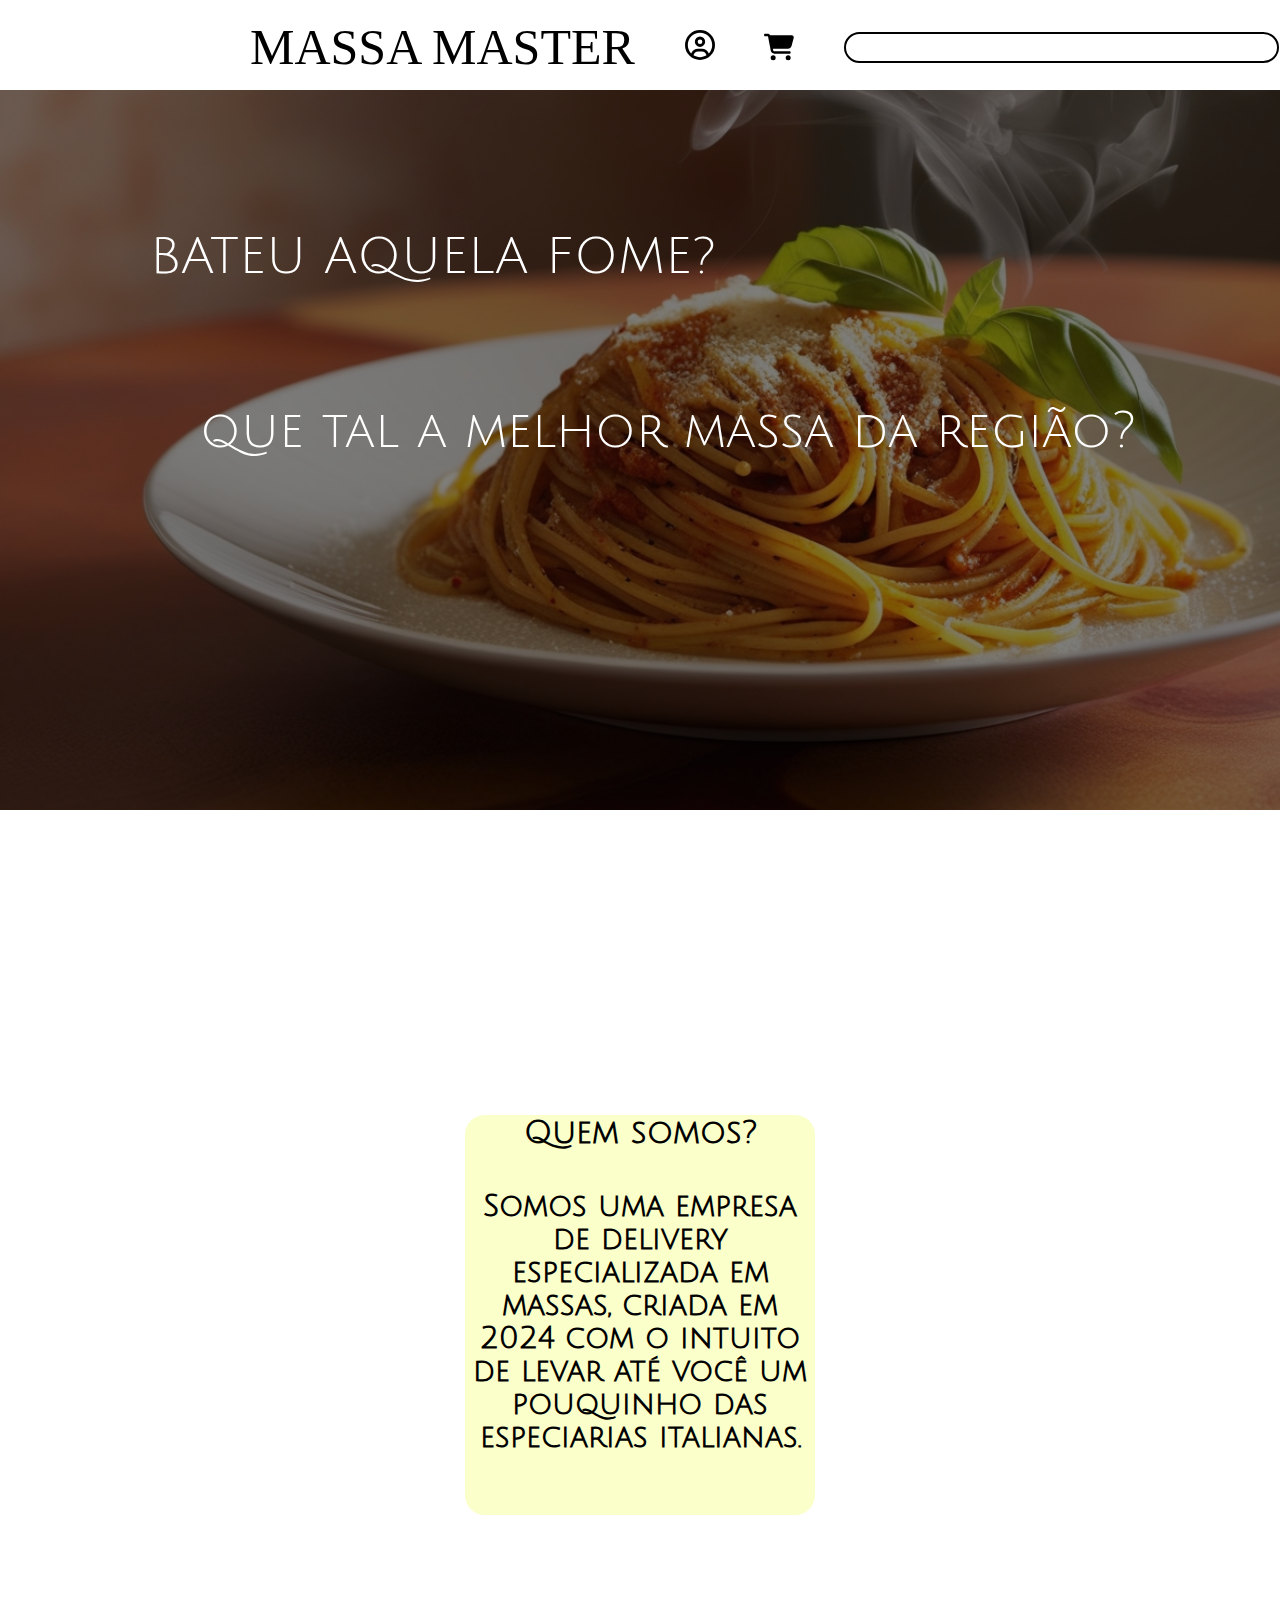
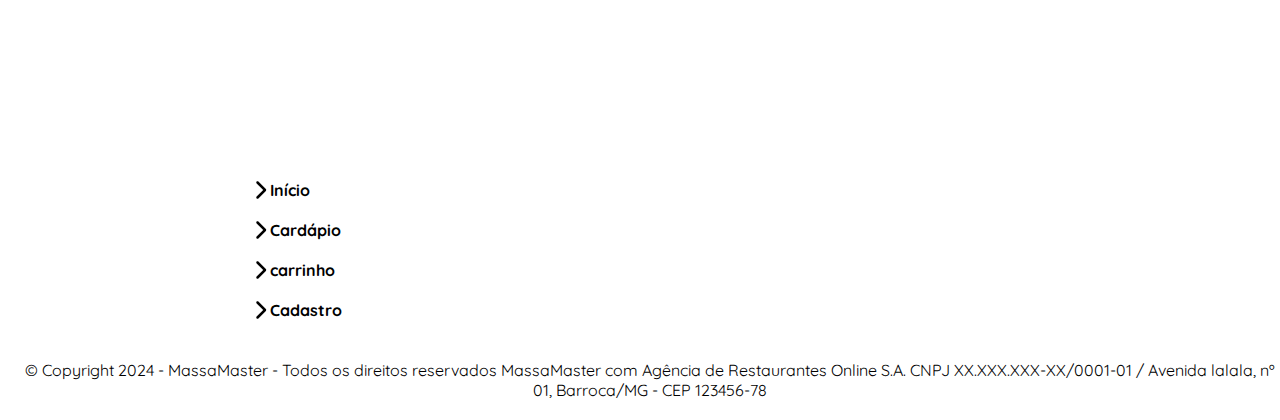
<file: index.html>
<!DOCTYPE html>
<html lang="en">

<head>
    <link rel="stylesheet" href="style.css">
    <link rel="preconnect" href="https://fonts.googleapis.com">
    <link rel="preconnect" href="https://fonts.gstatic.com" crossorigin>
    <link href="https://fonts.googleapis.com/css2?family=Dela+Gothic+One&family=Just+Another+Hand&display=swap"
        rel="stylesheet">
    <link rel="preconnect" href="https://fonts.googleapis.com">
    <link rel="preconnect" href="https://fonts.gstatic.com" crossorigin>
    <link href="https://fonts.googleapis.com/css2?family=Julius+Sans+One&display=swap" rel="stylesheet">
    <link rel="preconnect" href="https://fonts.googleapis.com">
    <link rel="preconnect" href="https://fonts.gstatic.com" crossorigin>
    <link href="https://fonts.googleapis.com/css2?family=Noto+Sans:ital,wght@0,100..900;1,100..900&family=Quicksand:wght@300..700&display=swap" rel="stylesheet">
    <meta charset="UTF-8">
    <meta name="viewport" content="width=device-width, initial-scale=1.0">
    <title>Massa Master</title>
</head>

<body>
    <header>
        <div id="logo">
            <a href="index.html">MASSA MASTER</a>
        </div>
        <div id="circle_user">
            <a href="index3.html">
                <svg xmlns="http://www.w3.org/2000/svg"
                    viewBox="0 0 512 512"><!--!Font Awesome Free 6.6.0 by @fontawesome - https://fontawesome.com License - https://fontawesome.com/license/free Copyright 2024 Fonticons, Inc.-->
                    <path
                        d="M406.5 399.6C387.4 352.9 341.5 320 288 320l-64 0c-53.5 0-99.4 32.9-118.5 79.6C69.9 362.2 48 311.7 48 256C48 141.1 141.1 48 256 48s208 93.1 208 208c0 55.7-21.9 106.2-57.5 143.6zm-40.1 32.7C334.4 452.4 296.6 464 256 464s-78.4-11.6-110.5-31.7c7.3-36.7 39.7-64.3 78.5-64.3l64 0c38.8 0 71.2 27.6 78.5 64.3zM256 512A256 256 0 1 0 256 0a256 256 0 1 0 0 512zm0-272a40 40 0 1 1 0-80 40 40 0 1 1 0 80zm-88-40a88 88 0 1 0 176 0 88 88 0 1 0 -176 0z" />
                </svg>
            </a>
        </div>
        <div id="carrinho">
            <a href="index4.html">
                <svg xmlns="http://www.w3.org/2000/svg"
                    viewBox="0 0 576 512"><!--!Font Awesome Free 6.6.0 by @fontawesome - https://fontawesome.com License - https://fontawesome.com/license/free Copyright 2024 Fonticons, Inc.-->
                    <path
                        d="M0 24C0 10.7 10.7 0 24 0L69.5 0c22 0 41.5 12.8 50.6 32l411 0c26.3 0 45.5 25 38.6 50.4l-41 152.3c-8.5 31.4-37 53.3-69.5 53.3l-288.5 0 5.4 28.5c2.2 11.3 12.1 19.5 23.6 19.5L488 336c13.3 0 24 10.7 24 24s-10.7 24-24 24l-288.3 0c-34.6 0-64.3-24.6-70.7-58.5L77.4 54.5c-.7-3.8-4-6.5-7.9-6.5L24 48C10.7 48 0 37.3 0 24zM128 464a48 48 0 1 1 96 0 48 48 0 1 1 -96 0zm336-48a48 48 0 1 1 0 96 48 48 0 1 1 0-96z" />
                </svg>
            </a>
        </div>
        <div id="busca">
            <input type="text" name="" id="">
        </div>
    </header>

    <nav id="pag1">
        <div id="title1">BATEU AQUELA FOME?</div>
        <div id="title2">que tal a melhor massa da região?</div>
    </nav>

    <footer id="quebra1">
    </footer>

    <nav id="pag2">
        <div id="qmsomos">
            <h1><b>Quem somos?</b></h1>
            <b><p>Somos uma empresa de delivery especializada em massas, criada em 2024 com o intuito de levar até você um
            pouquinho das especiarias italianas.</p></b>
        </div>
    </nav>

    <footer>
            <div id="footer1">
                <svg xmlns="http://www.w3.org/2000/svg" viewBox="0 0 320 512"><!--!Font Awesome Free 6.6.0 by @fontawesome - https://fontawesome.com License - https://fontawesome.com/license/free Copyright 2024 Fonticons, Inc.--><path fill="#000000" d="M310.6 233.4c12.5 12.5 12.5 32.8 0 45.3l-192 192c-12.5 12.5-32.8 12.5-45.3 0s-12.5-32.8 0-45.3L242.7 256 73.4 86.6c-12.5-12.5-12.5-32.8 0-45.3s32.8-12.5 45.3 0l192 192z"/></svg>
                <a href="index.html"><b>Início</b></a>
            </div>
            <div>
                <svg xmlns="http://www.w3.org/2000/svg" viewBox="0 0 320 512"><!--!Font Awesome Free 6.6.0 by @fontawesome - https://fontawesome.com License - https://fontawesome.com/license/free Copyright 2024 Fonticons, Inc.--><path fill="#000000" d="M310.6 233.4c12.5 12.5 12.5 32.8 0 45.3l-192 192c-12.5 12.5-32.8 12.5-45.3 0s-12.5-32.8 0-45.3L242.7 256 73.4 86.6c-12.5-12.5-12.5-32.8 0-45.3s32.8-12.5 45.3 0l192 192z"/></svg>
                <a href="index2.html"><b>Cardápio</b></a>
            </div>
            <div>
                <svg xmlns="http://www.w3.org/2000/svg" viewBox="0 0 320 512"><!--!Font Awesome Free 6.6.0 by @fontawesome - https://fontawesome.com License - https://fontawesome.com/license/free Copyright 2024 Fonticons, Inc.--><path fill="#000000" d="M310.6 233.4c12.5 12.5 12.5 32.8 0 45.3l-192 192c-12.5 12.5-32.8 12.5-45.3 0s-12.5-32.8 0-45.3L242.7 256 73.4 86.6c-12.5-12.5-12.5-32.8 0-45.3s32.8-12.5 45.3 0l192 192z"/></svg>
                <a href="index4.html"><b>carrinho</b></a>
            </div>
            <div>
                <svg xmlns="http://www.w3.org/2000/svg" viewBox="0 0 320 512"><!--!Font Awesome Free 6.6.0 by @fontawesome - https://fontawesome.com License - https://fontawesome.com/license/free Copyright 2024 Fonticons, Inc.--><path fill="#000000" d="M310.6 233.4c12.5 12.5 12.5 32.8 0 45.3l-192 192c-12.5 12.5-32.8 12.5-45.3 0s-12.5-32.8 0-45.3L242.7 256 73.4 86.6c-12.5-12.5-12.5-32.8 0-45.3s32.8-12.5 45.3 0l192 192z"/></svg>
                <a href="index3.html"><b>Cadastro</b></a>
            </div>
            <p>© Copyright 2024 - MassaMaster - Todos os direitos reservados MassaMaster com Agência de Restaurantes Online S.A.
                CNPJ XX.XXX.XXX-XX/0001-01 / Avenida lalala, nº 01, Barroca/MG - CEP 123456-78</p>
    </footer>

</body>

</html>
</file>
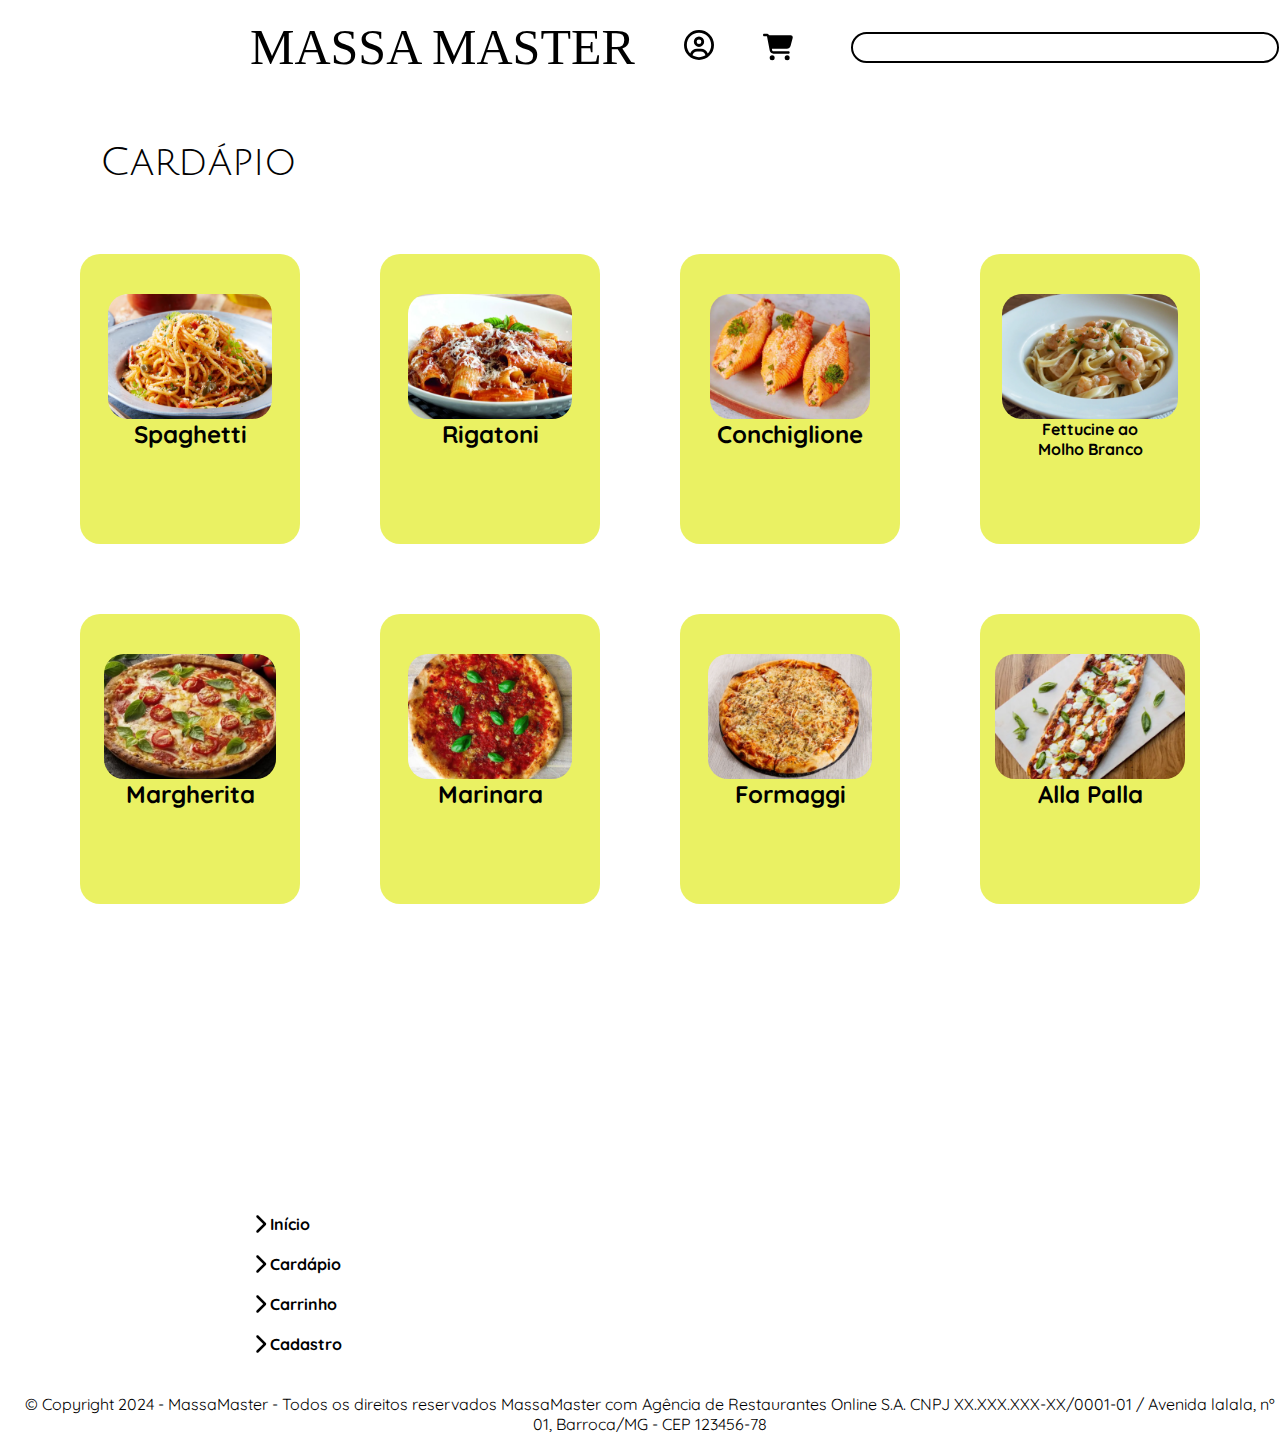
<file: index2.html>
<!DOCTYPE html>
<html lang="en">
<head>
    <link rel="stylesheet" href="style2.css">
    <link rel="preconnect" href="https://fonts.googleapis.com">
    <link rel="preconnect" href="https://fonts.gstatic.com" crossorigin>
    <link href="https://fonts.googleapis.com/css2?family=Dela+Gothic+One&family=Just+Another+Hand&display=swap"
        rel="stylesheet">
    <link rel="preconnect" href="https://fonts.googleapis.com">
    <link rel="preconnect" href="https://fonts.gstatic.com" crossorigin>
    <link href="https://fonts.googleapis.com/css2?family=Julius+Sans+One&display=swap" rel="stylesheet">
    <link rel="preconnect" href="https://fonts.googleapis.com">
    <link rel="preconnect" href="https://fonts.gstatic.com" crossorigin>
    <link href="https://fonts.googleapis.com/css2?family=Noto+Sans:ital,wght@0,100..900;1,100..900&family=Quicksand:wght@300..700&display=swap" rel="stylesheet">
    <meta charset="UTF-8">
    <meta name="viewport" content="width=device-width, initial-scale=1.0">
    <title>Cardápio</title>
</head>
<body>
    <header>
        <div id="logo">
            <a href="index.html">MASSA MASTER</a>
        </div>
        <div id="circle_user">
            <a href="index3.html">
                <svg xmlns="http://www.w3.org/2000/svg"
                    viewBox="0 0 512 512"><!--!Font Awesome Free 6.6.0 by @fontawesome - https://fontawesome.com License - https://fontawesome.com/license/free Copyright 2024 Fonticons, Inc.-->
                    <path
                        d="M406.5 399.6C387.4 352.9 341.5 320 288 320l-64 0c-53.5 0-99.4 32.9-118.5 79.6C69.9 362.2 48 311.7 48 256C48 141.1 141.1 48 256 48s208 93.1 208 208c0 55.7-21.9 106.2-57.5 143.6zm-40.1 32.7C334.4 452.4 296.6 464 256 464s-78.4-11.6-110.5-31.7c7.3-36.7 39.7-64.3 78.5-64.3l64 0c38.8 0 71.2 27.6 78.5 64.3zM256 512A256 256 0 1 0 256 0a256 256 0 1 0 0 512zm0-272a40 40 0 1 1 0-80 40 40 0 1 1 0 80zm-88-40a88 88 0 1 0 176 0 88 88 0 1 0 -176 0z" />
                </svg>
            </a>
        </div>
        <div id="carrinho">
            <a href="index4.html">
                <svg xmlns="http://www.w3.org/2000/svg"
                    viewBox="0 0 576 512"><!--!Font Awesome Free 6.6.0 by @fontawesome - https://fontawesome.com License - https://fontawesome.com/license/free Copyright 2024 Fonticons, Inc.-->
                    <path
                        d="M0 24C0 10.7 10.7 0 24 0L69.5 0c22 0 41.5 12.8 50.6 32l411 0c26.3 0 45.5 25 38.6 50.4l-41 152.3c-8.5 31.4-37 53.3-69.5 53.3l-288.5 0 5.4 28.5c2.2 11.3 12.1 19.5 23.6 19.5L488 336c13.3 0 24 10.7 24 24s-10.7 24-24 24l-288.3 0c-34.6 0-64.3-24.6-70.7-58.5L77.4 54.5c-.7-3.8-4-6.5-7.9-6.5L24 48C10.7 48 0 37.3 0 24zM128 464a48 48 0 1 1 96 0 48 48 0 1 1 -96 0zm336-48a48 48 0 1 1 0 96 48 48 0 1 1 0-96z" />
                </svg>
            </a>
        </div>
        <div id="busca">
            <input type="text" name="" id="">
        </div>
    </header>

    <div id="cardapio">
        Cardápio
    </div>
        <div id="produtos">
            <div id="container_prod">
                <div class="produtos">
                    <img src="Rectangle 5.png" alt="">
                    <h2>Spaghetti</h2>
                    <h3>R$19,90</h3>
                </div>
                <div class="produtos">
                    <img src="Rectangle 8.png" alt="">
                    <h2>Rigatoni</h2>
                    <h3>R$22,90</h3>
                </div>
                <div class="produtos">
                    <img src="image 1.png" alt="">
                    <h2>Conchiglione</h2>
                    <h3>R$25,90</h3>
                </div>
                <div class="produtos">
                    <img src="image 2.png" alt="">
                    <h4>Fettucine ao <br>Molho Branco</h4>
                    <h3>R$29,90</h3>
                </div>
        </div>
        <div id="container_prod2">  
                <div class="produtos">
                    <img src="image 3.png" alt="">
                    <h2>Margherita</h2>
                    <h3>R$39,90</h3>
                </div>
                <div class="produtos">
                    <img src="image 4.png" alt="">
                    <h2>Marinara</h2>
                    <h3>R$39,90</h3>
                </div>
                <div class="produtos">
                    <img src="image 5.png" alt="">
                    <h2>Formaggi</h2>
                    <h3>R$39,90</h3>
                </div>
                <div class="produtos">
                    <img src="image 6.png" alt="">
                    <h2>Alla Palla</h2>
                    <h3>R$45,90</h3>
                </div>
        </div>
        </div>
    </div>
    
    <footer>
        <div id="footer1">
            <svg xmlns="http://www.w3.org/2000/svg" viewBox="0 0 320 512"><!--!Font Awesome Free 6.6.0 by @fontawesome - https://fontawesome.com License - https://fontawesome.com/license/free Copyright 2024 Fonticons, Inc.--><path fill="#000000" d="M310.6 233.4c12.5 12.5 12.5 32.8 0 45.3l-192 192c-12.5 12.5-32.8 12.5-45.3 0s-12.5-32.8 0-45.3L242.7 256 73.4 86.6c-12.5-12.5-12.5-32.8 0-45.3s32.8-12.5 45.3 0l192 192z"/></svg>
            <a href="index.html"><b>Início</b></a>
        </div>
        <div>
            <svg xmlns="http://www.w3.org/2000/svg" viewBox="0 0 320 512"><!--!Font Awesome Free 6.6.0 by @fontawesome - https://fontawesome.com License - https://fontawesome.com/license/free Copyright 2024 Fonticons, Inc.--><path fill="#000000" d="M310.6 233.4c12.5 12.5 12.5 32.8 0 45.3l-192 192c-12.5 12.5-32.8 12.5-45.3 0s-12.5-32.8 0-45.3L242.7 256 73.4 86.6c-12.5-12.5-12.5-32.8 0-45.3s32.8-12.5 45.3 0l192 192z"/></svg>
            <a href="index2.html"><b>Cardápio</b></a>
        </div>
        <div>
            <svg xmlns="http://www.w3.org/2000/svg" viewBox="0 0 320 512"><!--!Font Awesome Free 6.6.0 by @fontawesome - https://fontawesome.com License - https://fontawesome.com/license/free Copyright 2024 Fonticons, Inc.--><path fill="#000000" d="M310.6 233.4c12.5 12.5 12.5 32.8 0 45.3l-192 192c-12.5 12.5-32.8 12.5-45.3 0s-12.5-32.8 0-45.3L242.7 256 73.4 86.6c-12.5-12.5-12.5-32.8 0-45.3s32.8-12.5 45.3 0l192 192z"/></svg>
            <a href="index4.html"><b>Carrinho</b></a>
        </div>
        <div>
            <svg xmlns="http://www.w3.org/2000/svg" viewBox="0 0 320 512"><!--!Font Awesome Free 6.6.0 by @fontawesome - https://fontawesome.com License - https://fontawesome.com/license/free Copyright 2024 Fonticons, Inc.--><path fill="#000000" d="M310.6 233.4c12.5 12.5 12.5 32.8 0 45.3l-192 192c-12.5 12.5-32.8 12.5-45.3 0s-12.5-32.8 0-45.3L242.7 256 73.4 86.6c-12.5-12.5-12.5-32.8 0-45.3s32.8-12.5 45.3 0l192 192z"/></svg>
            <a href="index3.html"><b>Cadastro</b></a>
        </div>

        <p>© Copyright 2024 - MassaMaster - Todos os direitos reservados MassaMaster com Agência de Restaurantes Online S.A.
            CNPJ XX.XXX.XXX-XX/0001-01 / Avenida lalala, nº 01, Barroca/MG - CEP 123456-78</p>
    </footer>
</body>
</html>
</file>
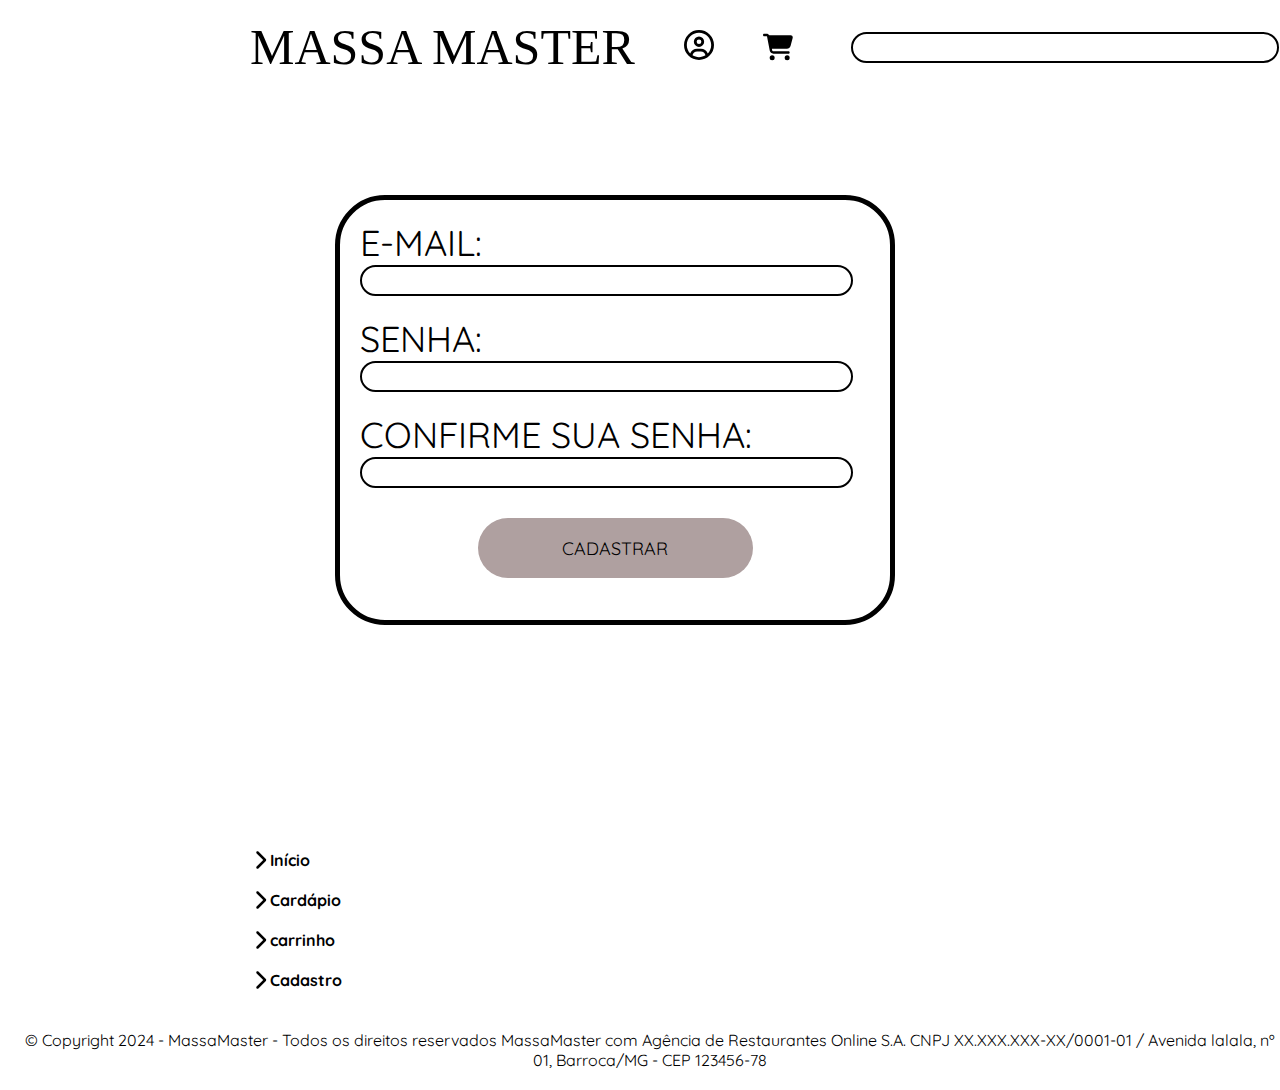
<file: index3.html>
<!DOCTYPE html>
<html lang="en">
<head>
    <link rel="stylesheet" href="style3.css">
    <link rel="preconnect" href="https://fonts.googleapis.com">
    <link rel="preconnect" href="https://fonts.gstatic.com" crossorigin>
    <link href="https://fonts.googleapis.com/css2?family=Dela+Gothic+One&family=Just+Another+Hand&display=swap"
        rel="stylesheet">
    <link rel="preconnect" href="https://fonts.googleapis.com">
    <link rel="preconnect" href="https://fonts.gstatic.com" crossorigin>
    <link href="https://fonts.googleapis.com/css2?family=Julius+Sans+One&display=swap" rel="stylesheet">
    <link rel="preconnect" href="https://fonts.googleapis.com">
    <link rel="preconnect" href="https://fonts.gstatic.com" crossorigin>
    <link href="https://fonts.googleapis.com/css2?family=Noto+Sans:ital,wght@0,100..900;1,100..900&family=Quicksand:wght@300..700&display=swap" rel="stylesheet">
    <meta charset="UTF-8">
    <meta name="viewport" content="width=device-width, initial-scale=1.0">
    <title>Cadastre-se</title>
</head>
<body>
    <header>
        <div id="logo">
            <a href="index.html">MASSA MASTER</a>
        </div>
        <div id="circle_user">
            <a href="index3.html">
                <svg xmlns="http://www.w3.org/2000/svg"
                    viewBox="0 0 512 512"><!--!Font Awesome Free 6.6.0 by @fontawesome - https://fontawesome.com License - https://fontawesome.com/license/free Copyright 2024 Fonticons, Inc.-->
                    <path
                        d="M406.5 399.6C387.4 352.9 341.5 320 288 320l-64 0c-53.5 0-99.4 32.9-118.5 79.6C69.9 362.2 48 311.7 48 256C48 141.1 141.1 48 256 48s208 93.1 208 208c0 55.7-21.9 106.2-57.5 143.6zm-40.1 32.7C334.4 452.4 296.6 464 256 464s-78.4-11.6-110.5-31.7c7.3-36.7 39.7-64.3 78.5-64.3l64 0c38.8 0 71.2 27.6 78.5 64.3zM256 512A256 256 0 1 0 256 0a256 256 0 1 0 0 512zm0-272a40 40 0 1 1 0-80 40 40 0 1 1 0 80zm-88-40a88 88 0 1 0 176 0 88 88 0 1 0 -176 0z" />
                </svg>
            </a>
        </div>
        <div id="carrinho">
            <a href="index4.html">
                <svg xmlns="http://www.w3.org/2000/svg"
                    viewBox="0 0 576 512"><!--!Font Awesome Free 6.6.0 by @fontawesome - https://fontawesome.com License - https://fontawesome.com/license/free Copyright 2024 Fonticons, Inc.-->
                    <path
                        d="M0 24C0 10.7 10.7 0 24 0L69.5 0c22 0 41.5 12.8 50.6 32l411 0c26.3 0 45.5 25 38.6 50.4l-41 152.3c-8.5 31.4-37 53.3-69.5 53.3l-288.5 0 5.4 28.5c2.2 11.3 12.1 19.5 23.6 19.5L488 336c13.3 0 24 10.7 24 24s-10.7 24-24 24l-288.3 0c-34.6 0-64.3-24.6-70.7-58.5L77.4 54.5c-.7-3.8-4-6.5-7.9-6.5L24 48C10.7 48 0 37.3 0 24zM128 464a48 48 0 1 1 96 0 48 48 0 1 1 -96 0zm336-48a48 48 0 1 1 0 96 48 48 0 1 1 0-96z" />
                </svg>
            </a>
        </div>
        <div id="busca">
            <input type="text" name="" id="">
        </div>
    </header>

    <section>
        <div id="formulario">
            <div id="email">
                <span>
                E-MAIL:
                </span>
            <input type="email">
            </div>
            <div id="senha"><span>
                SENHA:
                </span>
                <input type="password">
             </div>
             <div id="confirmar"><span>
                CONFIRME SUA SENHA:
                </span>
                <input type="password">
             </div>
             <div id="registrar">
                <a href="index.html">CADASTRAR</a>
             </div>
        </div>
    </section>

    <footer>
        <div id="footer1">
            <svg xmlns="http://www.w3.org/2000/svg" viewBox="0 0 320 512"><!--!Font Awesome Free 6.6.0 by @fontawesome - https://fontawesome.com License - https://fontawesome.com/license/free Copyright 2024 Fonticons, Inc.--><path fill="#000000" d="M310.6 233.4c12.5 12.5 12.5 32.8 0 45.3l-192 192c-12.5 12.5-32.8 12.5-45.3 0s-12.5-32.8 0-45.3L242.7 256 73.4 86.6c-12.5-12.5-12.5-32.8 0-45.3s32.8-12.5 45.3 0l192 192z"/></svg>
            <a href="index.html"><b>Início</b></a>
        </div>
        <div>
            <svg xmlns="http://www.w3.org/2000/svg" viewBox="0 0 320 512"><!--!Font Awesome Free 6.6.0 by @fontawesome - https://fontawesome.com License - https://fontawesome.com/license/free Copyright 2024 Fonticons, Inc.--><path fill="#000000" d="M310.6 233.4c12.5 12.5 12.5 32.8 0 45.3l-192 192c-12.5 12.5-32.8 12.5-45.3 0s-12.5-32.8 0-45.3L242.7 256 73.4 86.6c-12.5-12.5-12.5-32.8 0-45.3s32.8-12.5 45.3 0l192 192z"/></svg>
            <a href="index2.html"><b>Cardápio</b></a>
        </div>
        <div>
            <svg xmlns="http://www.w3.org/2000/svg" viewBox="0 0 320 512"><!--!Font Awesome Free 6.6.0 by @fontawesome - https://fontawesome.com License - https://fontawesome.com/license/free Copyright 2024 Fonticons, Inc.--><path fill="#000000" d="M310.6 233.4c12.5 12.5 12.5 32.8 0 45.3l-192 192c-12.5 12.5-32.8 12.5-45.3 0s-12.5-32.8 0-45.3L242.7 256 73.4 86.6c-12.5-12.5-12.5-32.8 0-45.3s32.8-12.5 45.3 0l192 192z"/></svg>
            <a href="index4.html"><b>carrinho</b></a>
        </div>
        <div>
            <svg xmlns="http://www.w3.org/2000/svg" viewBox="0 0 320 512"><!--!Font Awesome Free 6.6.0 by @fontawesome - https://fontawesome.com License - https://fontawesome.com/license/free Copyright 2024 Fonticons, Inc.--><path fill="#000000" d="M310.6 233.4c12.5 12.5 12.5 32.8 0 45.3l-192 192c-12.5 12.5-32.8 12.5-45.3 0s-12.5-32.8 0-45.3L242.7 256 73.4 86.6c-12.5-12.5-12.5-32.8 0-45.3s32.8-12.5 45.3 0l192 192z"/></svg>
            <a href="index3.html"><b>Cadastro</b></a>
        </div>

        <p>© Copyright 2024 - MassaMaster - Todos os direitos reservados MassaMaster com Agência de Restaurantes Online S.A.
            CNPJ XX.XXX.XXX-XX/0001-01 / Avenida lalala, nº 01, Barroca/MG - CEP 123456-78</p>
    </footer>
</body>
</html>
</file>
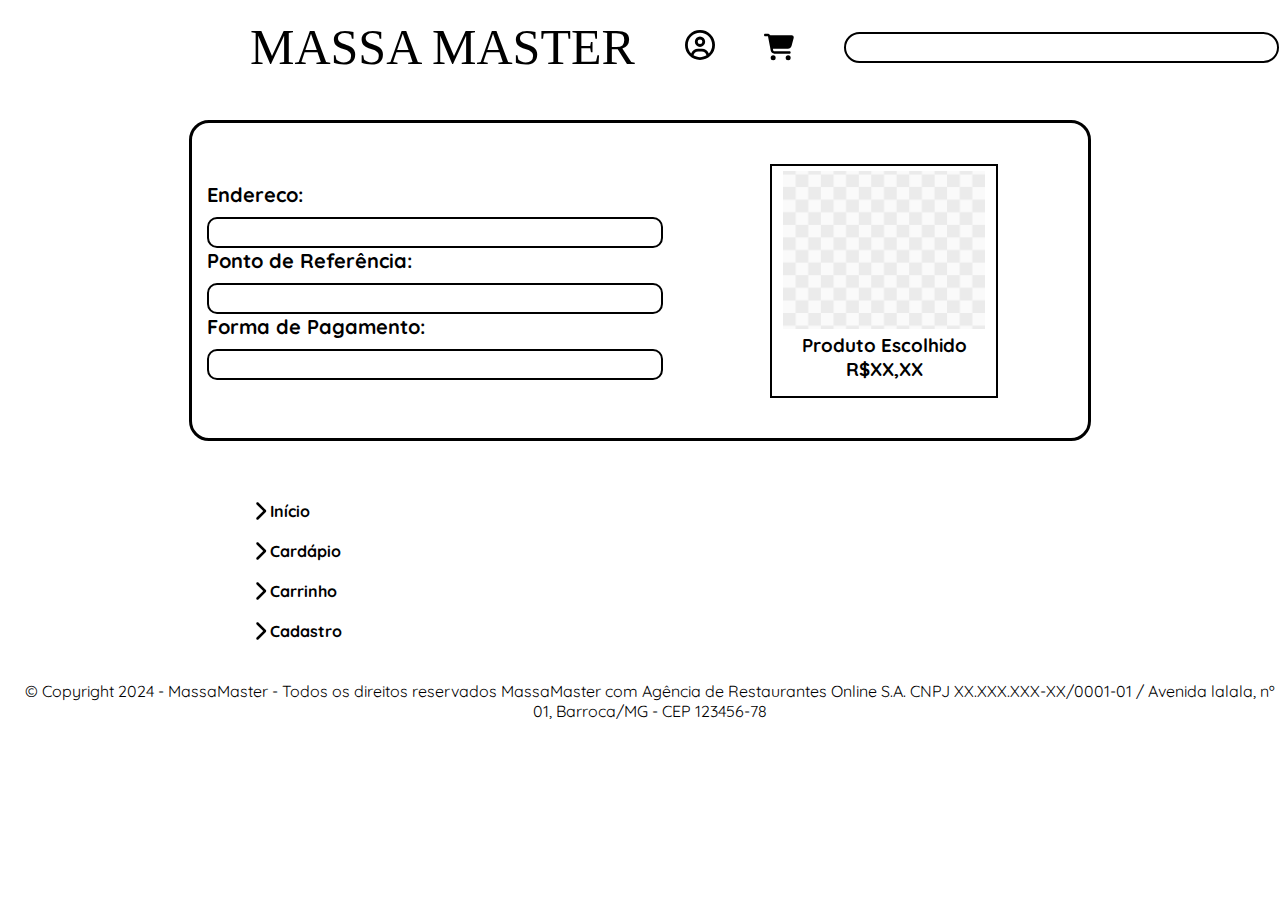
<file: index4.html>
<!DOCTYPE html>
<html lang="en">
<head>
    <link rel="stylesheet" href="style4.css">
    <link rel="preconnect" href="https://fonts.googleapis.com">
    <link rel="preconnect" href="https://fonts.gstatic.com" crossorigin>
    <link href="https://fonts.googleapis.com/css2?family=Dela+Gothic+One&family=Just+Another+Hand&display=swap"
        rel="stylesheet">
    <link rel="preconnect" href="https://fonts.googleapis.com">
    <link rel="preconnect" href="https://fonts.gstatic.com" crossorigin>
    <link href="https://fonts.googleapis.com/css2?family=Julius+Sans+One&display=swap" rel="stylesheet">
    <link rel="preconnect" href="https://fonts.googleapis.com">
    <link rel="preconnect" href="https://fonts.gstatic.com" crossorigin>
    <link href="https://fonts.googleapis.com/css2?family=Noto+Sans:ital,wght@0,100..900;1,100..900&family=Quicksand:wght@300..700&display=swap" rel="stylesheet">
    <meta charset="UTF-8">
    <meta name="viewport" content="width=device-width, initial-scale=1.0">
    <title>Carrinho</title>
</head>
<body>
    <header>
        <div id="logo">
            <a href="index.html">MASSA MASTER</a>
        </div>
        <div id="circle_user">
            <a href="index3.html">
                <svg xmlns="http://www.w3.org/2000/svg"
                    viewBox="0 0 512 512"><!--!Font Awesome Free 6.6.0 by @fontawesome - https://fontawesome.com License - https://fontawesome.com/license/free Copyright 2024 Fonticons, Inc.-->
                    <path
                        d="M406.5 399.6C387.4 352.9 341.5 320 288 320l-64 0c-53.5 0-99.4 32.9-118.5 79.6C69.9 362.2 48 311.7 48 256C48 141.1 141.1 48 256 48s208 93.1 208 208c0 55.7-21.9 106.2-57.5 143.6zm-40.1 32.7C334.4 452.4 296.6 464 256 464s-78.4-11.6-110.5-31.7c7.3-36.7 39.7-64.3 78.5-64.3l64 0c38.8 0 71.2 27.6 78.5 64.3zM256 512A256 256 0 1 0 256 0a256 256 0 1 0 0 512zm0-272a40 40 0 1 1 0-80 40 40 0 1 1 0 80zm-88-40a88 88 0 1 0 176 0 88 88 0 1 0 -176 0z" />
                </svg>
            </a>
        </div>
        <div id="carrinho">
            <a href="index2.html">
                <svg xmlns="http://www.w3.org/2000/svg"
                    viewBox="0 0 576 512"><!--!Font Awesome Free 6.6.0 by @fontawesome - https://fontawesome.com License - https://fontawesome.com/license/free Copyright 2024 Fonticons, Inc.-->
                    <path
                        d="M0 24C0 10.7 10.7 0 24 0L69.5 0c22 0 41.5 12.8 50.6 32l411 0c26.3 0 45.5 25 38.6 50.4l-41 152.3c-8.5 31.4-37 53.3-69.5 53.3l-288.5 0 5.4 28.5c2.2 11.3 12.1 19.5 23.6 19.5L488 336c13.3 0 24 10.7 24 24s-10.7 24-24 24l-288.3 0c-34.6 0-64.3-24.6-70.7-58.5L77.4 54.5c-.7-3.8-4-6.5-7.9-6.5L24 48C10.7 48 0 37.3 0 24zM128 464a48 48 0 1 1 96 0 48 48 0 1 1 -96 0zm336-48a48 48 0 1 1 0 96 48 48 0 1 1 0-96z" />
                </svg>
            </a>
        </div>
        <div id="busca">
            <input type="text">
        </div>
    </header>

    <section>
         <div id="border">
            <div id="parte1">    
                <div>
                    <span><b>Endereco:</b></span>
                    <input type="text">
                </div>
                <div>
                    <span><b>Ponto de Referência:</b></span>
                    <input type="text">
                </div>
                <div>
                    <span><b>Forma de Pagamento:</b></span>
                    <input type="text">
                </div>
            </div>
            <div id="parte2">
                <div id="produto_escolhido">
                    <img src="image 10.png" alt="">
                    <h3>Produto Escolhido <br> R$XX,XX</h3>
                </div>
            </div>
        </div>
    </section>

    <footer>
        <div id="footer1">
            <svg xmlns="http://www.w3.org/2000/svg" viewBox="0 0 320 512"><!--!Font Awesome Free 6.6.0 by @fontawesome - https://fontawesome.com License - https://fontawesome.com/license/free Copyright 2024 Fonticons, Inc.--><path fill="#000000" d="M310.6 233.4c12.5 12.5 12.5 32.8 0 45.3l-192 192c-12.5 12.5-32.8 12.5-45.3 0s-12.5-32.8 0-45.3L242.7 256 73.4 86.6c-12.5-12.5-12.5-32.8 0-45.3s32.8-12.5 45.3 0l192 192z"/></svg>
            <a href="index.html"><b>Início</b></a>
        </div>
        <div>
            <svg xmlns="http://www.w3.org/2000/svg" viewBox="0 0 320 512"><!--!Font Awesome Free 6.6.0 by @fontawesome - https://fontawesome.com License - https://fontawesome.com/license/free Copyright 2024 Fonticons, Inc.--><path fill="#000000" d="M310.6 233.4c12.5 12.5 12.5 32.8 0 45.3l-192 192c-12.5 12.5-32.8 12.5-45.3 0s-12.5-32.8 0-45.3L242.7 256 73.4 86.6c-12.5-12.5-12.5-32.8 0-45.3s32.8-12.5 45.3 0l192 192z"/></svg>
            <a href="index2.html"><b>Cardápio</b></a>
        </div>
        <div>
            <svg xmlns="http://www.w3.org/2000/svg" viewBox="0 0 320 512"><!--!Font Awesome Free 6.6.0 by @fontawesome - https://fontawesome.com License - https://fontawesome.com/license/free Copyright 2024 Fonticons, Inc.--><path fill="#000000" d="M310.6 233.4c12.5 12.5 12.5 32.8 0 45.3l-192 192c-12.5 12.5-32.8 12.5-45.3 0s-12.5-32.8 0-45.3L242.7 256 73.4 86.6c-12.5-12.5-12.5-32.8 0-45.3s32.8-12.5 45.3 0l192 192z"/></svg>
            <a href="index4.html"><b>Carrinho</b></a>
        </div>
        <div>
            <svg xmlns="http://www.w3.org/2000/svg" viewBox="0 0 320 512"><!--!Font Awesome Free 6.6.0 by @fontawesome - https://fontawesome.com License - https://fontawesome.com/license/free Copyright 2024 Fonticons, Inc.--><path fill="#000000" d="M310.6 233.4c12.5 12.5 12.5 32.8 0 45.3l-192 192c-12.5 12.5-32.8 12.5-45.3 0s-12.5-32.8 0-45.3L242.7 256 73.4 86.6c-12.5-12.5-12.5-32.8 0-45.3s32.8-12.5 45.3 0l192 192z"/></svg>
            <a href="index3.html"><b>Cadastro</b></a>
        </div>
        <p>© Copyright 2024 - MassaMaster - Todos os direitos reservados MassaMaster com Agência de Restaurantes Online S.A.
            CNPJ XX.XXX.XXX-XX/0001-01 / Avenida lalala, nº 01, Barroca/MG - CEP 123456-78</p>
    </footer>    
</body>
</html>
</file>
<file: style.css>
.just-another-hand-regular {
    font-family: "Just Another Hand", cursive;
    font-weight: 400;
    font-style: normal;}
.julius-sans-one-regular {
    font-family: "Julius Sans One", sans-serif;
    font-weight: 400;
    font-style: normal;
}

.quicksand-uniquifier {
  font-family: "Quicksand", sans-serif;
  font-optical-sizing: auto;
  font-weight: weight;
  font-style: normal;
}
* {margin: 0;}

header {
    display: flex;
    width: 100%;
    height: 90px;
    background-color: #ffff;
    justify-content: space-between;
}
#logo{
    font-family: "Just Another Hand";
    font-size: 50px;
    margin-left: 250px;
    margin-top: 18px;
}
#logo a{
    text-decoration: none;
    color: black;
}
#circle_user{
    margin-top: 30px;
}

#circle_user svg{
    height: 30px;
    width: 30px;
}

#carrinho{
    margin-top: 32px;
}

#carrinho svg{
    height: 30px;
    width: 30px;
}

#busca input{
    width: 420px;
    height: 25px;
    margin-top: 32px;
    margin-right: 10px;
    border: 2px solid black;
    border-radius: 20px;
    padding-left: 2%;
}

#pag1 {
    width: 100%;
    height: 80vh;
    background-image: url(Default_Create_an_image_of_a_steaming_hot_goldenbrown_spaghett_2.jpg);
    background-repeat: no-repeat;
    background-size: cover;
    background-attachment: fixed;
    background-color: rgba(0, 0, 0, 50%);
    background-blend-mode: multiply ;
    font-family: "Julius Sans One";
    color: white;
    font-size: 50px;
}

#title1{
    padding-top: 140px;
    padding-left: 150px;
}
#title2{
    padding-top: 120px;
    padding-left: 200px;
}

#quebra1 {
    background-color: #ffff;
    width: 100%;
    height: 100px;
}

#pag2{
    background-image: url(kim-ick-971_E-LvZuc-unsplash\ 1.png);
    width: 100%;
    height: 90vh;
    background-repeat: no-repeat;
    background-size: cover;
    background-attachment: fixed;
    display: flex;
    justify-content: center;
    align-items: center;
}

#qmsomos{
    height: 400px;
    width: 350px;
    background-color: rgba(249, 255, 168, 0.623);
    border-radius: 20px;
    font-family: "Julius Sans One";
    color: black;
    text-align: center;
}
#qmsomos p{
    padding-top: 40px;
    font-size: 30px;
}

footer {
    background-color: #ffff;
    width: 100%;
    height: 300px;
    display: flex;
    flex-direction: column;
}

footer p{
    font-family: "Quicksand";
    text-align: center;
    margin-left: 20px;
    margin-top: 40px;   
}

footer div{
    padding-top: 20px;
    display: flex;
    margin-left: 250px;
}

footer div svg{
    height: 20px;
    width: 20px;
}
footer div a{
    text-decoration: none;
    font-family: "Quicksand";
    color: black;
}
#footer1{
    padding-top: 60px;
}
</file>
<file: style2.css>
.just-another-hand-regular {
    font-family: "Just Another Hand", cursive;
    font-weight: 400;
    font-style: normal;}
.julius-sans-one-regular {
    font-family: "Julius Sans One", sans-serif;
    font-weight: 400;
    font-style: normal;
}

.quicksand-uniquifier {
  font-family: "Quicksand", sans-serif;
  font-optical-sizing: auto;
  font-weight: weight;
  font-style: normal;
}
* {margin: 0;}

header {
    display: flex;
    width: 100%;
    height: 90px;
    background-color: #ffff;
    justify-content: space-between;
}
#logo{
    font-family: "Just Another Hand";
    font-size: 50px;
    margin-left: 250px;
    margin-top: 18px;
}
#logo a{
    text-decoration: none;
    color: black;
}

#circle_user{
    margin-top: 30px;
}

#circle_user svg{
    height: 30px;
    width: 30px;
}

#carrinho{
    margin-top: 32px;
}

#carrinho svg{
    height: 30px;
    width: 30px;
}

#busca input{
    width: 420px;
    height: 25px;
    margin-top: 32px;
    margin-right: 10px;
    border: 2px solid black;
    border-radius: 20px;
    margin-left: 2%;
}

#cardapio{
    width: 100%;
    display: flex;
    font-size: 40px;
    font-family: "Julius Sans One";
    margin-left: 100px;
    margin-top: 50px;
}

#produtos{
    height: 90vh;
    width: 100%;
}

#pag_produtos{
    display: flex;
}

#container_prod{
    display: flex;
    justify-content: space-evenly;
    width: 100%;
    padding-top: 70px;
}
#container_prod2{
    display: flex;
    justify-content: space-evenly;
    margin-top: 70px;
}

.produtos{
    height: 250px;
    width: 220px;
    background-color: rgba(222, 233, 12, 0.644);
    border-radius: 20px;
    padding-top: 40px;
    align-items: center;
    display: flex;
    flex-direction: column;
    font-family: "Quicksand";
    text-align: center;
}
.produtos h3{
    opacity: 0;
    margin-top: 10px;
}

.produtos:hover{
    transform: scale(1.2);
    transition: 0.5s;
}
.produtos:hover h3{
    transform: scale(1.2);
    transition: 0.5s;
    opacity: 1;}
.produtos img{
    height: 50%;
    border-radius: 20px;
}



footer {
    background-color: #ffff;
    width: 100%;
    height: 300px;
    padding-top: 160px;
}

footer p{
    font-family: "Quicksand";
    text-align: center;
    margin-left: 20px;
    margin-top: 40px;   
}

footer div{
    padding-top: 20px;
    display: flex;
    margin-left: 250px;
}

footer div svg{
    height: 20px;
    width: 20px;
}
footer div a{
    text-decoration: none;
    font-family: "Quicksand";
    color: black;
}
#footer1{
    padding-top: 60px;
}
</file>
<file: style3.css>
.just-another-hand-regular {
    font-family: "Just Another Hand", cursive;
    font-weight: 400;
    font-style: normal;}
.julius-sans-one-regular {
    font-family: "Julius Sans One", sans-serif;
    font-weight: 400;
    font-style: normal;
}

.quicksand-uniquifier {
  font-family: "Quicksand", sans-serif;
  font-optical-sizing: auto;
  font-weight: weight;
  font-style: normal;
}
* {margin: 0;}

header {
    display: flex;
    width: 100%;
    height: 90px;
    background-color: #ffff;
    justify-content: space-between;
}
#logo{
    font-family: "Just Another Hand";
    font-size: 50px;
    margin-left: 250px;
    margin-top: 18px;
}
#logo a{
    text-decoration: none;
    color: black;
}

#circle_user{
    margin-top: 30px;
}

#circle_user svg{
    height: 30px;
    width: 30px;
}

#carrinho{
    margin-top: 32px;
}

#carrinho svg{
    height: 30px;
    width: 30px;
}

#busca input{
    width: 420px;
    height: 25px;
    margin-top: 32px;
    margin-right: 10px;
    border: 2px solid black;
    border-radius: 20px;
    margin-left: 2%;
}



section{
    height: 60vh;
    display: flex;
    align-items: center;
    justify-content: center;
    font-family: "Quicksand";
}
    
#formulario{
    border: 5px solid black;
    height: 420px;
    width: 550px;
    display: flex;
    flex-direction: column;
    margin-right: 50px;
    color: black;
    font-size: 36px;
    margin-top: 100px;
    border-radius: 50px;
}
#formulario input{
    border: 2px solid black;
    width: 90%;
}
    
    
#email{
    display: flex;
    flex-direction: column;
    padding-top: 20px;
    margin-left: 20px;
}
    
#email input{
    border-radius: 60px;
    padding-left: 10px;
    height: 25px;
}
    
#senha{
    display: flex;
    flex-direction: column;
    margin-top: 20px;
    margin-left: 20px;
}
    
#senha input{
    border-radius: 60px;
    padding-left: 10px;
    height: 25px;
}
    
#confirmar{
    display: flex;
    flex-direction: column;
    margin-top: 20px;
    margin-left: 20px;
}
    
#confirmar input{
    border-radius: 60px;
    padding-left: 10px;
    height: 25px;
}
    
#registrar{
    display: flex;
    align-items: center;
    justify-content: center;
    border-radius: 60px;
    background-color: #afa0a0;
    width: 50%;
    height: 60px;
    margin-top: 30px;
    margin-left: 25%;
    margin-right: 25%;
}
    
#registrar a{
    text-decoration: none;
    color: black;
    font-size: 18px;
}

#registrar:hover{
    transform: scale(1.2);
    transition: 0.5s;
    background-color: #685757;
}
#registrar:hover a{
    color: white;
}

footer {
    background-color: #ffff;
    width: 100%;
    height: 300px;
    padding-top: 160px;
}

footer p{
    font-family: "Quicksand";
    text-align: center;
    margin-left: 20px;
    margin-top: 40px;   
}

footer div{
    padding-top: 20px;
    display: flex;
    margin-left: 250px;
}

footer div svg{
    height: 20px;
    width: 20px;
}
footer div a{
    text-decoration: none;
    font-family: "Quicksand";
    color: black;
}
#footer1{
    padding-top: 60px;
}
</file>
<file: style4.css>
.just-another-hand-regular {
    font-family: "Just Another Hand", cursive;
    font-weight: 400;
    font-style: normal;}
.julius-sans-one-regular {
    font-family: "Julius Sans One", sans-serif;
    font-weight: 400;
    font-style: normal;
}

.quicksand-uniquifier {
  font-family: "Quicksand", sans-serif;
  font-optical-sizing: auto;
  font-weight: weight;
  font-style: normal;
}
* {margin: 0;}

header {
    display: flex;
    width: 100%;
    height: 90px;
    background-color: #ffff;
    justify-content: space-between;
}
#logo{
    font-family: "Just Another Hand";
    font-size: 50px;
    margin-left: 250px;
    margin-top: 18px;
}
#logo a{
    text-decoration: none;
    color: black;
}
#circle_user{
    margin-top: 30px;
}

#circle_user svg{
    height: 30px;
    width: 30px;
}

#carrinho{
    margin-top: 32px;
}

#carrinho svg{
    height: 30px;
    width: 30px;
}

#busca input{
    width: 420px;
    height: 25px;
    margin-top: 32px;
    margin-right: 10px;
    border: 2px solid black;
    border-radius: 20px;
    padding-left: 2%;
}

section{
    display: flex;
    flex-direction: column;
    justify-content: center;
    align-items: center;
    width: 100%;
}

#border{
    margin-top: 30px;
    width: 70%;
    height: 315px;
    border: 3px solid black;
    border-radius: 20px;
    display: flex;
    align-items: center;
}

#parte1 input{
    width: 100%;
    height: 25px;
    margin-top: 10px;
}

#parte1{
    width: 50%;
    padding-left: 15px;
    font-size: 15px;
}

#parte1 input{
    border: 2px solid black;
    border-radius: 10px;
}

#parte1 span{
    font-size: 20px;
    font-family: "Quicksand";
}

#parte2{
    height: 230px;
    width: 25%;
    border: 2px solid black;
    margin-left: 115px;
}

#produto_escolhido{
    text-align: center;
}

#produto_escolhido img{
    width: 90%;
    padding-top: 5px;
}
h3{
    font-family: "Quicksand";
}

footer {
    background-color: #ffff;
    width: 100%;
    height: 300px;
    display: flex;
    flex-direction: column;
}

footer p{
    font-family: "Quicksand";
    text-align: center;
    margin-left: 20px;
    margin-top: 40px;   
}

footer div{
    padding-top: 20px;
    display: flex;
    margin-left: 250px;
}

footer div svg{
    height: 20px;
    width: 20px;
}
footer div a{
    text-decoration: none;
    font-family: "Quicksand";
    color: black;
}
#footer1{
    padding-top: 60px;
}
</file>
